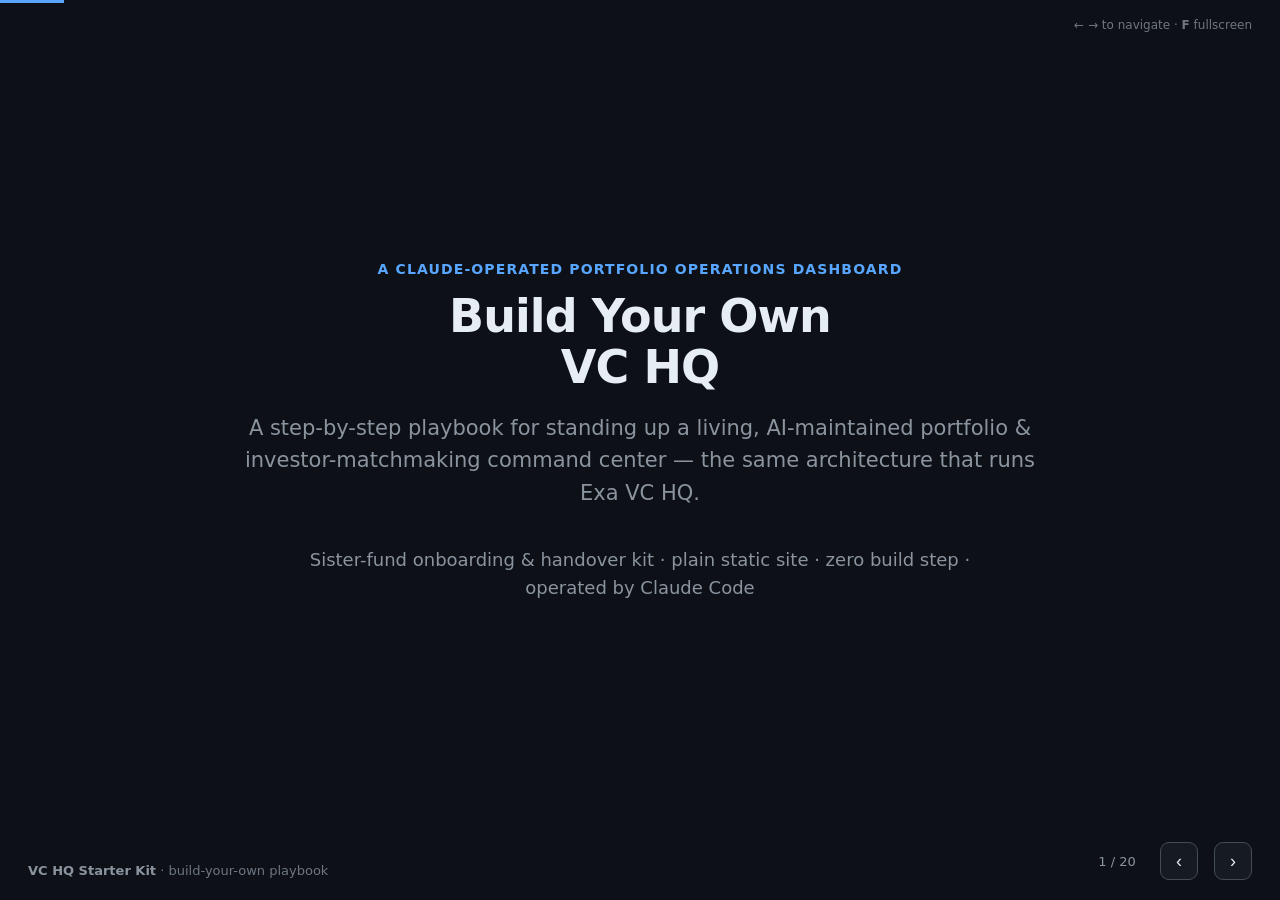
<file: drive-download-20260616T191931Z-3-001/slides/build-your-vc-hq.html>
<!DOCTYPE html>
<html lang="en">
<head>
<meta charset="UTF-8" />
<meta name="viewport" content="width=device-width, initial-scale=1.0" />
<title>Build Your Own VC HQ — Step-by-Step</title>
<style>
  :root{
    --bg:#0d1117; --bg-elev:#161b22; --bg-elev-2:#1f2630; --border:#2d333b;
    --border-strong:#444c56; --text:#e6edf3; --muted:#8b949e; --dim:#6e7681;
    --accent:#58a6ff; --accent-2:#79c0ff; --green:#3fb950; --amber:#d29922; --red:#f85149;
    --radius:10px;
  }
  *{box-sizing:border-box;margin:0;padding:0}
  html,body{height:100%}
  body{
    font-family:-apple-system,BlinkMacSystemFont,'Segoe UI',system-ui,sans-serif;
    background:var(--bg);color:var(--text);overflow:hidden;
    -webkit-font-smoothing:antialiased;
  }
  #deck{position:relative;height:100vh;width:100vw}
  .slide{
    position:absolute;inset:0;display:none;flex-direction:column;
    padding:64px 80px 88px;overflow-y:auto;
    animation:fade .35s ease;
  }
  .slide.active{display:flex}
  @keyframes fade{from{opacity:0;transform:translateY(8px)}to{opacity:1;transform:none}}
  .kicker{color:var(--accent);font-size:14px;font-weight:600;letter-spacing:.08em;
    text-transform:uppercase;margin-bottom:14px}
  h1{font-size:46px;line-height:1.12;font-weight:700;letter-spacing:-.02em;margin-bottom:18px}
  h2{font-size:32px;line-height:1.18;font-weight:700;letter-spacing:-.01em;margin-bottom:22px}
  h3{font-size:19px;font-weight:600;margin:18px 0 8px;color:var(--accent-2)}
  p{font-size:18px;line-height:1.6;color:var(--text);max-width:60ch;margin-bottom:12px}
  .lede{font-size:21px;color:var(--muted);max-width:64ch;line-height:1.55}
  ul{margin:6px 0 14px 0;padding-left:0;list-style:none;max-width:70ch}
  li{font-size:17px;line-height:1.55;color:var(--text);margin-bottom:10px;padding-left:26px;position:relative}
  li::before{content:"▸";position:absolute;left:0;color:var(--accent);font-weight:700}
  li b,li strong{color:var(--accent-2);font-weight:600}
  .muted{color:var(--muted)}
  code{font-family:'SF Mono',ui-monospace,Menlo,monospace;background:var(--bg-elev-2);
    border:1px solid var(--border);border-radius:6px;padding:2px 7px;font-size:.86em;color:var(--accent-2)}
  pre{background:var(--bg-elev);border:1px solid var(--border);border-radius:var(--radius);
    padding:18px 20px;margin:10px 0;overflow-x:auto;max-width:78ch}
  pre code{background:none;border:none;padding:0;color:var(--text);font-size:14px;line-height:1.7;display:block;white-space:pre}
  .grid{display:grid;gap:16px;margin-top:8px}
  .grid.cols-2{grid-template-columns:1fr 1fr}
  .grid.cols-3{grid-template-columns:repeat(3,1fr)}
  .card{background:var(--bg-elev);border:1px solid var(--border);border-radius:var(--radius);
    padding:18px 20px}
  .card h3{margin-top:0}
  .card p,.card li{font-size:15px}
  .pill{display:inline-block;background:var(--bg-elev-2);border:1px solid var(--border-strong);
    border-radius:999px;padding:4px 12px;font-size:13px;color:var(--muted);margin:0 6px 6px 0}
  .pill.hot{color:var(--red);border-color:var(--red)}
  .pill.ok{color:var(--green);border-color:var(--green)}
  .pill.warn{color:var(--amber);border-color:var(--amber)}
  table{border-collapse:collapse;margin:10px 0;font-size:15px;width:100%;max-width:80ch}
  th,td{text-align:left;padding:8px 14px;border-bottom:1px solid var(--border)}
  th{color:var(--muted);font-weight:600;font-size:13px;text-transform:uppercase;letter-spacing:.04em}
  td code{font-size:13px}
  .step-num{display:inline-flex;align-items:center;justify-content:center;width:46px;height:46px;
    border-radius:12px;background:var(--accent);color:#06101f;font-weight:800;font-size:22px;margin-bottom:18px}
  .two{display:grid;grid-template-columns:1fr 1fr;gap:40px;align-items:start}
  .note{border-left:3px solid var(--amber);background:rgba(210,153,34,.08);
    padding:12px 18px;border-radius:0 8px 8px 0;margin:12px 0;font-size:16px;color:var(--text);max-width:70ch}
  .note.good{border-color:var(--green);background:rgba(63,185,80,.08)}
  .note.bad{border-color:var(--red);background:rgba(248,81,73,.08)}
  /* chrome */
  #bar{position:fixed;top:0;left:0;height:3px;background:var(--accent);z-index:50;transition:width .3s}
  #ui{position:fixed;bottom:20px;right:28px;display:flex;align-items:center;gap:16px;z-index:50;
    font-size:13px;color:var(--dim)}
  #ui button{background:var(--bg-elev);border:1px solid var(--border-strong);color:var(--text);
    width:38px;height:38px;border-radius:9px;font-size:18px;cursor:pointer}
  #ui button:hover{border-color:var(--accent);color:var(--accent)}
  #counter{font-variant-numeric:tabular-nums;color:var(--muted);min-width:54px;text-align:center}
  #brand{position:fixed;bottom:22px;left:28px;z-index:50;font-size:13px;color:var(--dim)}
  #brand b{color:var(--muted)}
  .hint{position:fixed;top:18px;right:28px;z-index:50;font-size:12px;color:var(--dim)}
  .big-num{font-size:64px;font-weight:800;color:var(--accent);line-height:1;letter-spacing:-.03em}
  .center{align-items:center;justify-content:center;text-align:center}
  .center p,.center .lede{max-width:60ch}
  .flow{display:flex;align-items:center;gap:12px;flex-wrap:wrap;margin:14px 0}
  .flow .node{background:var(--bg-elev);border:1px solid var(--border-strong);border-radius:9px;
    padding:10px 16px;font-size:15px}
  .flow .arr{color:var(--accent);font-size:20px}
  .tag{font-size:12px;color:var(--dim);text-transform:uppercase;letter-spacing:.06em}
  @media(max-width:820px){.slide{padding:40px 28px 80px}h1{font-size:32px}h2{font-size:24px}.two,.grid.cols-2,.grid.cols-3{grid-template-columns:1fr}}
</style>
</head>
<body>
<div id="bar"></div>
<div class="hint">← → to navigate · <b>F</b> fullscreen</div>
<div id="deck">

  <!-- 1 TITLE -->
  <section class="slide active center">
    <div class="kicker">A Claude-operated portfolio operations dashboard</div>
    <h1>Build Your Own<br>VC&nbsp;HQ</h1>
    <p class="lede">A step-by-step playbook for standing up a living, AI-maintained portfolio &amp; investor-matchmaking command center — the same architecture that runs Exa VC HQ.</p>
    <p class="muted" style="margin-top:24px">Sister-fund onboarding &amp; handover kit · plain static site · zero build step · operated by Claude Code</p>
  </section>

  <!-- 2 WHAT YOU'RE BUILDING -->
  <section class="slide">
    <div class="kicker">The product</div>
    <h2>What you're building</h2>
    <p class="lede">A password-protected internal site that is the single source of truth for your fund's live deal book — and a tool Claude keeps current from your inbox, Slack and Drive.</p>
    <div class="grid cols-3" style="margin-top:24px">
      <div class="card"><h3>Dashboard</h3><p class="muted">Round-status tiles per portfolio company, sorted hot→cold. Click to expand.</p></div>
      <div class="card"><h3>Fund Performance</h3><p class="muted">Capital deployed, NAV, MOIC and per-company returns from your master sheet.</p></div>
      <div class="card"><h3>To-Do</h3><p class="muted">Operational + outreach streams, per team member, refreshed weekly.</p></div>
      <div class="card"><h3>Investors &amp; Pairings</h3><p class="muted">Your investor universe × companies, ranked and tier-scored with citable sources.</p></div>
      <div class="card"><h3>Companies</h3><p class="muted">Each portco as its own mini-site: round, cap table, board, governance, competitors, exit comps.</p></div>
      <div class="card"><h3>Outreach trackers</h3><p class="muted">Live investor-outreach sheets synced from Drive, searchable + filterable.</p></div>
    </div>
  </section>

  <!-- 3 PHILOSOPHY -->
  <section class="slide">
    <div class="kicker">Design philosophy</div>
    <h2>Three principles that make this work</h2>
    <div class="grid cols-3" style="margin-top:18px">
      <div class="card">
        <div class="big-num">01</div>
        <h3>Plain static site</h3>
        <p class="muted">Just HTML, CSS, JS. No framework, no build, no npm. Data lives in plain <code>.js</code> files. Anyone — and any Claude session — can edit it instantly.</p>
      </div>
      <div class="card">
        <div class="big-num">02</div>
        <h3>A living tool</h3>
        <p class="muted">Not a one-off report. Most sessions mine fresh context from Gmail / Slack / Drive and update the data files, then push.</p>
      </div>
      <div class="card">
        <div class="big-num">03</div>
        <h3>Claude-operated</h3>
        <p class="muted">A <code>CLAUDE.md</code> handover makes any fresh Claude session productive in minutes. Routines keep it updated unattended.</p>
      </div>
    </div>
    <div class="note good">The whole point: <b>push to GitHub → Netlify auto-deploys in ~30–60s.</b> Editing the fund's brain is as cheap as a git commit.</div>
  </section>

  <!-- 4 ARCHITECTURE -->
  <section class="slide">
    <div class="kicker">Architecture at a glance</div>
    <h2>The stack</h2>
    <div class="flow">
      <span class="node">Gmail / Slack / Drive</span><span class="arr">→</span>
      <span class="node">Claude Code (+MCP)</span><span class="arr">→</span>
      <span class="node">data <code>.js</code> files</span><span class="arr">→</span>
      <span class="node">git push</span><span class="arr">→</span>
      <span class="node">Netlify build</span><span class="arr">→</span>
      <span class="node">live site (password)</span>
    </div>
    <table>
      <tr><th>File</th><th>Role</th></tr>
      <tr><td><code>index.html</code></td><td>Structure: sidebar nav, view sections</td></tr>
      <tr><td><code>styles.css</code></td><td>Dark GitHub-style design system</td></tr>
      <tr><td><code>app.js</code></td><td>All rendering + interactions (views, filters, charts)</td></tr>
      <tr><td><code>data.js</code></td><td>Companies, investors, pairings — the core dataset</td></tr>
      <tr><td><code>*-outreach.js / fund-performance.js</code></td><td>Live data synced from Drive sheets</td></tr>
      <tr><td><code>netlify.toml</code> + <code>scripts/build-meta.sh</code></td><td>Deploy config + build-time metadata/history</td></tr>
      <tr><td><code>CLAUDE.md</code></td><td>The handover brief Claude reads on every session</td></tr>
    </table>
  </section>

  <!-- 5 PREREQS -->
  <section class="slide">
    <div class="kicker">Before you start</div>
    <h2>What you'll need</h2>
    <div class="two">
      <div>
        <h3>Accounts</h3>
        <ul>
          <li><b>GitHub</b> — a private repo for your fund</li>
          <li><b>Netlify</b> — free tier deploys; <b>Pro</b> ($19/mo) adds visitor-password protection</li>
          <li><b>Claude</b> — Claude Code (CLI / web / desktop) for editing + routines</li>
        </ul>
        <h3>Connectors (optional but recommended)</h3>
        <ul>
          <li>Gmail, Slack, Google Drive MCP connectors</li>
          <li>Fireflies (meeting transcripts) if you use it</li>
        </ul>
      </div>
      <div>
        <h3>Decisions to make up front</h3>
        <ul>
          <li>Your list of <b>portfolio companies</b> + a stable <code>id</code> for each</li>
          <li>Your <b>team</b> and their initials (owner chips)</li>
          <li>Which <b>data sources</b> are in-scope to mine (and which are strictly off-limits)</li>
        </ul>
        <div class="note">No coding background required. You drive Claude in plain English; the templates in this kit give it the scaffold.</div>
      </div>
    </div>
  </section>

  <!-- 6 STEP 1 -->
  <section class="slide">
    <div class="step-num">1</div>
    <h2>Create the GitHub repo</h2>
    <p class="lede">Make it <b>private</b> — this repo holds confidential deal data.</p>
    <pre><code># Use the templates/ folder from this kit as your starting point
gh repo create your-fund/vc-hq --private
cd vc-hq
cp -r /path/to/starter-kit/templates/* .
cp -r /path/to/starter-kit/templates/.claude .claude
git add -A && git commit -m "scaffold vc-hq"
git push -u origin main</code></pre>
    <ul>
      <li>The <code>templates/</code> folder ships a working skeleton: <code>index.html</code>, <code>styles.css</code>, <code>app.js</code>, <code>data.js</code>, plus deploy + guardrail config.</li>
      <li>Keep the repo <b>private</b> forever. Treat every file as confidential.</li>
    </ul>
  </section>

  <!-- 7 STEP 2 -->
  <section class="slide">
    <div class="step-num">2</div>
    <h2>Fill in your fund's data</h2>
    <p class="lede">Open <code>data.js</code> and replace the example records with your portfolio. This is the one file you'll touch most.</p>
    <pre><code>const COMPANIES = [
  {
    id: 'acme-fusion',            // stable key — never change it
    name: 'Acme Fusion',
    sector: 'Fusion energy',
    stage: 'Series A',
    hq: 'Boston, MA',
    status: 'Active raise — $40M Series A',
    tagline: 'Compact tokamak; first net-energy demo 2027.',
    milestones: ['Net-energy demo Q3 2027', 'DOE grant Jan 2026'],
    pitchAsk: '$40M @ $180M pre'
  },
  // …one object per portfolio company
];</code></pre>
    <div class="note good">Tip: just paste your portfolio into Claude and say <i>"populate COMPANIES in data.js from this."</i> It will match the schema.</div>
  </section>

  <!-- 8 STEP 3 DATA MODEL -->
  <section class="slide">
    <div class="kicker">Step 3 · the core data model</div>
    <h2>Three arrays drive everything</h2>
    <div class="grid cols-3">
      <div class="card"><h3>COMPANIES</h3><p class="muted">Your portfolio. Each has an <code>id</code>, sector, stage, round state, milestones.</p></div>
      <div class="card"><h3>INVESTORS</h3><p class="muted">Your funding universe — funds + angels with research, ticket size, stage/geo tags.</p></div>
      <div class="card"><h3>PAIRINGS</h3><p class="muted">Every investor × company match, ranked by <code>tier</code> + <code>conviction</code>, with a killer angle and intro path.</p></div>
    </div>
    <h3>The pairing schema (abridged)</h3>
    <pre><code>{ rank:1, tier:1, investor:'lowercarbon', company:'acme-fusion',
  conviction:5, contact:'Clay Dumas, Partner',
  killerAngle:'Backed 3 fusion plays 2024–25; deep-tech lead.',
  checkAsk:'$15–20M lead', introPath:'Warm via …',
  ticketMatch:'yes', stageMatch:'yes',
  verificationUrl:'https://…' }   // citable 2024–26 source</code></pre>
    <div class="note">Discipline that pays off: <b>every pairing carries a citable <code>verificationUrl</code></b>. It keeps the universe honest and stops fabricated funds creeping in.</div>
  </section>

  <!-- 9 STEP 4 DEPLOY -->
  <section class="slide">
    <div class="step-num">4</div>
    <h2>Deploy to Netlify + lock it down</h2>
    <div class="two">
      <div>
        <h3>Connect &amp; deploy</h3>
        <ul>
          <li>In Netlify, <b>"Add new site → Import from GitHub"</b> and pick your repo.</li>
          <li>Build command + publish dir come from <code>netlify.toml</code> (already in the template).</li>
          <li>Every <code>git push</code> to <code>main</code> now auto-deploys.</li>
        </ul>
      </div>
      <div>
        <h3>Password-protect it</h3>
        <ul>
          <li>Netlify <b>Pro</b>: Site config → <b>Visitor access</b> → set a site password.</li>
          <li>Share the password out-of-band with your team only.</li>
          <li>The template sets <code>X-Robots-Tag: noindex</code> so it never gets crawled.</li>
        </ul>
      </div>
    </div>
    <pre><code># netlify.toml (shipped in the template)
[build]
  publish = "."
  command = "bash scripts/build-meta.sh"
[functions]
  directory = "netlify/functions"</code></pre>
  </section>

  <!-- 10 STEP 5 CLAUDE ONBOARD -->
  <section class="slide">
    <div class="step-num">5</div>
    <h2>Onboard Claude with <code>CLAUDE.md</code></h2>
    <p class="lede">This is the single most important file. Claude reads it automatically at the start of every session — it's your fund's operating manual.</p>
    <ul>
      <li>Start from <code>templates/CLAUDE.md</code> and fill in the <code>&lt;PLACEHOLDERS&gt;</code>: fund name, site URL, repo, portfolio table, team matrix, guardrails.</li>
      <li>Keep it current. When the architecture changes, update the handover in the same commit.</li>
      <li>It contains: project overview, file map, deploy steps, per-company state, sensitivities, and your common workflows.</li>
    </ul>
    <div class="note good">A good <code>CLAUDE.md</code> means a brand-new Claude session is productive in &lt;5 minutes — no re-explaining your fund every time.</div>
  </section>

  <!-- 11 STEP 6 CONNECTORS -->
  <section class="slide">
    <div class="step-num">6</div>
    <h2>Connect your data sources</h2>
    <p class="lede">Wire up MCP connectors so Claude can read your real context — the difference between a static brochure and a living tool.</p>
    <table>
      <tr><th>Connector</th><th>What Claude does with it</th></tr>
      <tr><td>Gmail</td><td>Mine investor / portco threads for fresh state, last-touch dates, follow-ups</td></tr>
      <tr><td>Slack</td><td>Read deal channels; drive auto-update routines</td></tr>
      <tr><td>Google Drive</td><td>Read live outreach trackers + the fund master sheet</td></tr>
      <tr><td>Fireflies</td><td>Pull meeting transcripts for conversation history</td></tr>
    </table>
    <div class="note bad">Set boundaries explicitly in <code>CLAUDE.md</code>: an <b>allow-list</b> of what's in-scope to mine and a <b>default-deny</b> for everything else (other funds, personal mail).</div>
  </section>

  <!-- 12 STEP 7 MINING -->
  <section class="slide">
    <div class="step-num">7</div>
    <h2>The mining workflow</h2>
    <p class="lede">How a typical "update the site" session goes — and how to make it fast.</p>
    <ol style="list-style:none;padding:0">
      <li><b>1.</b> Search Gmail + Slack for a company: <code>from:partner@fund.vc Acme</code></li>
      <li><b>2.</b> Synthesize new state into the per-company narrative doc</li>
      <li><b>3.</b> Update <code>data.js</code> (round size, lead, status) + the dashboard status object in <code>app.js</code></li>
      <li><b>4.</b> <code>git commit && git push</code> → auto-deploys</li>
    </ol>
    <div class="note good"><b>Parallelize:</b> for a full sweep, ask Claude to spawn one background agent per company. 9 portcos mined at once instead of in series.</div>
  </section>

  <!-- 13 STEP 8 LIVE DATA -->
  <section class="slide">
    <div class="step-num">8</div>
    <h2>Live data integrations</h2>
    <p class="lede">Connect Drive spreadsheets so the site mirrors your real working trackers — no manual re-entry.</p>
    <div class="two">
      <div>
        <h3>Outreach trackers</h3>
        <ul>
          <li>Each company can have an investor-outreach sheet on Drive.</li>
          <li>A small script parses it → <code>&lt;company&gt;-outreach.js</code> → searchable table on that company's page.</li>
          <li>A diff-gated refresh commits only when the data actually changed.</li>
        </ul>
      </div>
      <div>
        <h3>Fund master sheet</h3>
        <ul>
          <li>Your cap-table / cash-flow sheet → <code>fund-performance.js</code>.</li>
          <li>Drives the Fund Performance view: paid-in, NAV, MOIC, projections.</li>
          <li>Refreshed by a weekly routine; committed so it survives deploys.</li>
        </ul>
      </div>
    </div>
  </section>

  <!-- 14 STEP 9 ROUTINES -->
  <section class="slide">
    <div class="step-num">9</div>
    <h2>Automate with routines</h2>
    <p class="lede">Claude routines (claude.ai/code/routines) run on a schedule and keep the site fresh while you sleep.</p>
    <div class="grid cols-2">
      <div class="card"><h3>Slack scanner</h3><p class="muted">Watches a <code>#website</code> channel; treats each message as an edit instruction → commits + pushes → replies with the SHA.</p></div>
      <div class="card"><h3>Email scout</h3><p class="muted">Sweeps the inbox (within your allow-list) and posts proposed updates to Slack for a human ✅ before applying.</p></div>
      <div class="card"><h3>Drive sync</h3><p class="muted">Weekly pull of each outreach tracker + the fund sheet; diff-gated commit.</p></div>
      <div class="card"><h3>Dedup &amp; verify passes</h3><p class="muted">Periodic agent sweeps to re-verify investor partners + citations.</p></div>
    </div>
    <div class="note">Each routine has a <b>cursor file</b> so it never re-processes old messages, and commit footers carry the source link for dedup.</div>
  </section>

  <!-- 15 STEP 10 EDIT MODE -->
  <section class="slide">
    <div class="step-num">10</div>
    <h2>In-browser edit mode</h2>
    <p class="lede">Let non-technical teammates fix data right on the live site — no git, no Claude.</p>
    <ul>
      <li>A Netlify Function (<code>save-edits</code>) writes an overlay file (<code>edits.js</code>) straight to the repo via the GitHub API.</li>
      <li>Protected by a shared <code>EDIT_KEY</code> + a fine-grained GitHub token, both stored only in Netlify env vars.</li>
      <li>The app layers <code>edits.js</code> over <code>data.js</code> at runtime, so edits show instantly.</li>
    </ul>
    <div class="note bad"><b>Guardrail:</b> a committed <code>pre-push</code> hook stops any code push from ever reverting <code>edits.js</code> — it's the only store of those edits. <b>Always rebase before pushing.</b></div>
  </section>

  <!-- 16 GUARDRAILS -->
  <section class="slide">
    <div class="kicker">Non-negotiables</div>
    <h2>Guardrails &amp; sensitivities</h2>
    <div class="two">
      <div>
        <h3>Security</h3>
        <ul>
          <li>Never commit <code>.netlify/</code> or any token — <code>.gitignore</code> covers it.</li>
          <li>Secrets (GitHub PAT, edit key, service keys) live <b>only</b> in Netlify env vars.</li>
          <li>Keep investor emails out of any externally-shareable layer.</li>
        </ul>
      </div>
      <div>
        <h3>Data integrity</h3>
        <ul>
          <li>Encode sensitive deal context as explicit "never externalize" rules in <code>CLAUDE.md</code>.</li>
          <li>Every new pairing needs a citable source — no fabricated funds or LinkedIn slugs.</li>
          <li>Flag, don't silently "fix", anything that looks factually wrong.</li>
        </ul>
      </div>
    </div>
    <div class="note good">Write your guardrails down as a numbered list in <code>CLAUDE.md</code>. Claude follows them on every session; they compound in value.</div>
  </section>

  <!-- 17 SKILLS -->
  <section class="slide">
    <div class="kicker">Power-ups</div>
    <h2>Reusable Claude Skills</h2>
    <p class="lede">Package repeatable jobs as Skills in <code>.claude/skills/</code> so any session can invoke them by name.</p>
    <div class="grid cols-2">
      <div class="card"><h3>governance-tab</h3><p class="muted">Point it at an SHA / financing doc → it extracts share classes, bodies and decision rules into the Governance tab.</p></div>
      <div class="card"><h3>pitchbook-investor-profile</h3><p class="muted">Drop a PitchBook PDF → it enriches the matching investor record with firmographics, team and portfolio.</p></div>
    </div>
    <p class="muted" style="margin-top:14px">The kit ships these two as working examples. Build your own for any task you repeat.</p>
  </section>

  <!-- 18 RHYTHM -->
  <section class="slide">
    <div class="kicker">Operating rhythm</div>
    <h2>A week in the life</h2>
    <table>
      <tr><th>Cadence</th><th>What happens</th></tr>
      <tr><td>Hourly (auto)</td><td>Slack scanner + email scout keep data fresh</td></tr>
      <tr><td>Weekly (auto)</td><td>Drive sync of outreach trackers + fund sheet</td></tr>
      <tr><td>Weekly (you)</td><td>Refresh the To-Do streams; review pipeline; deep-mine 1–2 hot deals</td></tr>
      <tr><td>Quarterly (you)</td><td>Re-verify investor partners + citations; dedup the universe</td></tr>
    </table>
    <div class="note good">The site is never "done" — it's the place your fund's live state accrues. The automation does the boring upkeep; you do the judgement.</div>
  </section>

  <!-- 19 CHECKLIST -->
  <section class="slide">
    <div class="kicker">Launch checklist</div>
    <h2>You're live when…</h2>
    <ul>
      <li>✅ Private GitHub repo created from the template</li>
      <li>✅ <code>data.js</code> populated with your real portfolio + first investors</li>
      <li>✅ Netlify site deploying on push, password set</li>
      <li>✅ <code>CLAUDE.md</code> filled in with your fund, team + guardrails</li>
      <li>✅ Gmail / Slack / Drive connectors wired into your Claude sessions</li>
      <li>✅ At least one outreach tracker + the fund sheet syncing</li>
      <li>✅ (Optional) Slack scanner routine running hourly</li>
      <li>✅ <code>save-edits</code> function + <code>EDIT_KEY</code> configured for in-browser edits</li>
    </ul>
  </section>

  <!-- 20 RESOURCES -->
  <section class="slide center">
    <div class="kicker">In this kit</div>
    <h2>Everything you need ships here</h2>
    <div class="grid cols-3" style="width:100%;max-width:900px;margin-top:10px">
      <div class="card"><h3>slides/</h3><p class="muted">This deck</p></div>
      <div class="card"><h3>docs/</h3><p class="muted">8 onboarding + handover guides, step-by-step</p></div>
      <div class="card"><h3>templates/</h3><p class="muted">A working static-site skeleton + <code>CLAUDE.md</code>, deploy config, guardrails, skills</p></div>
    </div>
    <p class="lede" style="margin-top:30px">Read <code>docs/00-getting-started.md</code> next, then copy <code>templates/</code> into a fresh repo and hand it to Claude.</p>
    <p class="muted" style="margin-top:20px">Now go build it. Push early, push often.</p>
  </section>

</div>

<div id="brand"><b>VC HQ Starter Kit</b> · build-your-own playbook</div>
<div id="ui">
  <span id="counter">1 / 20</span>
  <button id="prev" aria-label="Previous">‹</button>
  <button id="next" aria-label="Next">›</button>
</div>

<script>
  const slides=[...document.querySelectorAll('.slide')];
  let i=0;
  const bar=document.getElementById('bar'), counter=document.getElementById('counter');
  function show(n){
    i=Math.max(0,Math.min(slides.length-1,n));
    slides.forEach((s,k)=>s.classList.toggle('active',k===i));
    bar.style.width=((i+1)/slides.length*100)+'%';
    counter.textContent=(i+1)+' / '+slides.length;
    location.hash=i+1;
  }
  document.getElementById('next').onclick=()=>show(i+1);
  document.getElementById('prev').onclick=()=>show(i-1);
  document.addEventListener('keydown',e=>{
    if(e.key==='ArrowRight'||e.key==='PageDown'||e.key===' ')  {show(i+1);e.preventDefault();}
    else if(e.key==='ArrowLeft'||e.key==='PageUp'){show(i-1);e.preventDefault();}
    else if(e.key==='Home'){show(0);}
    else if(e.key==='End'){show(slides.length-1);}
    else if(e.key==='f'||e.key==='F'){
      if(!document.fullscreenElement)document.documentElement.requestFullscreen();
      else document.exitFullscreen();
    }
  });
  const start=parseInt(location.hash.slice(1));
  show(Number.isFinite(start)&&start>0?start-1:0);
</script>
</body>
</html>
</file>
